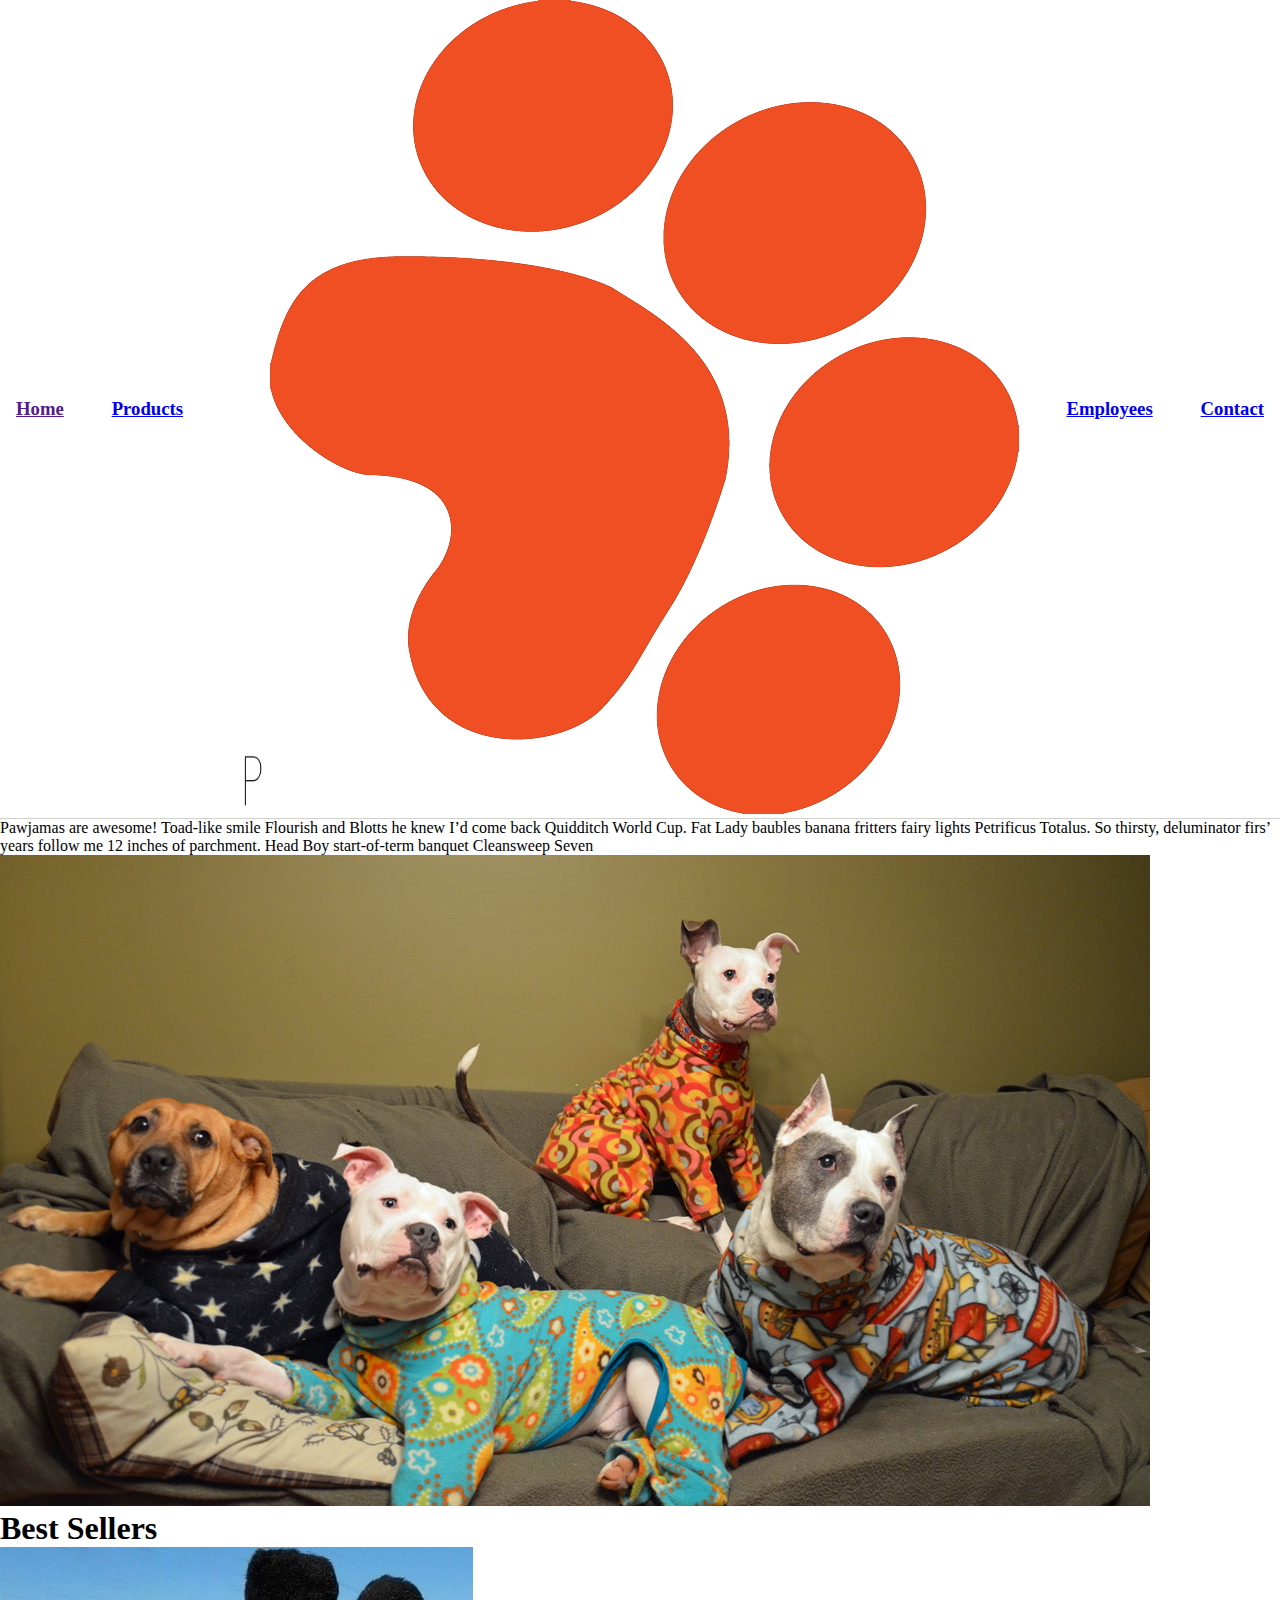
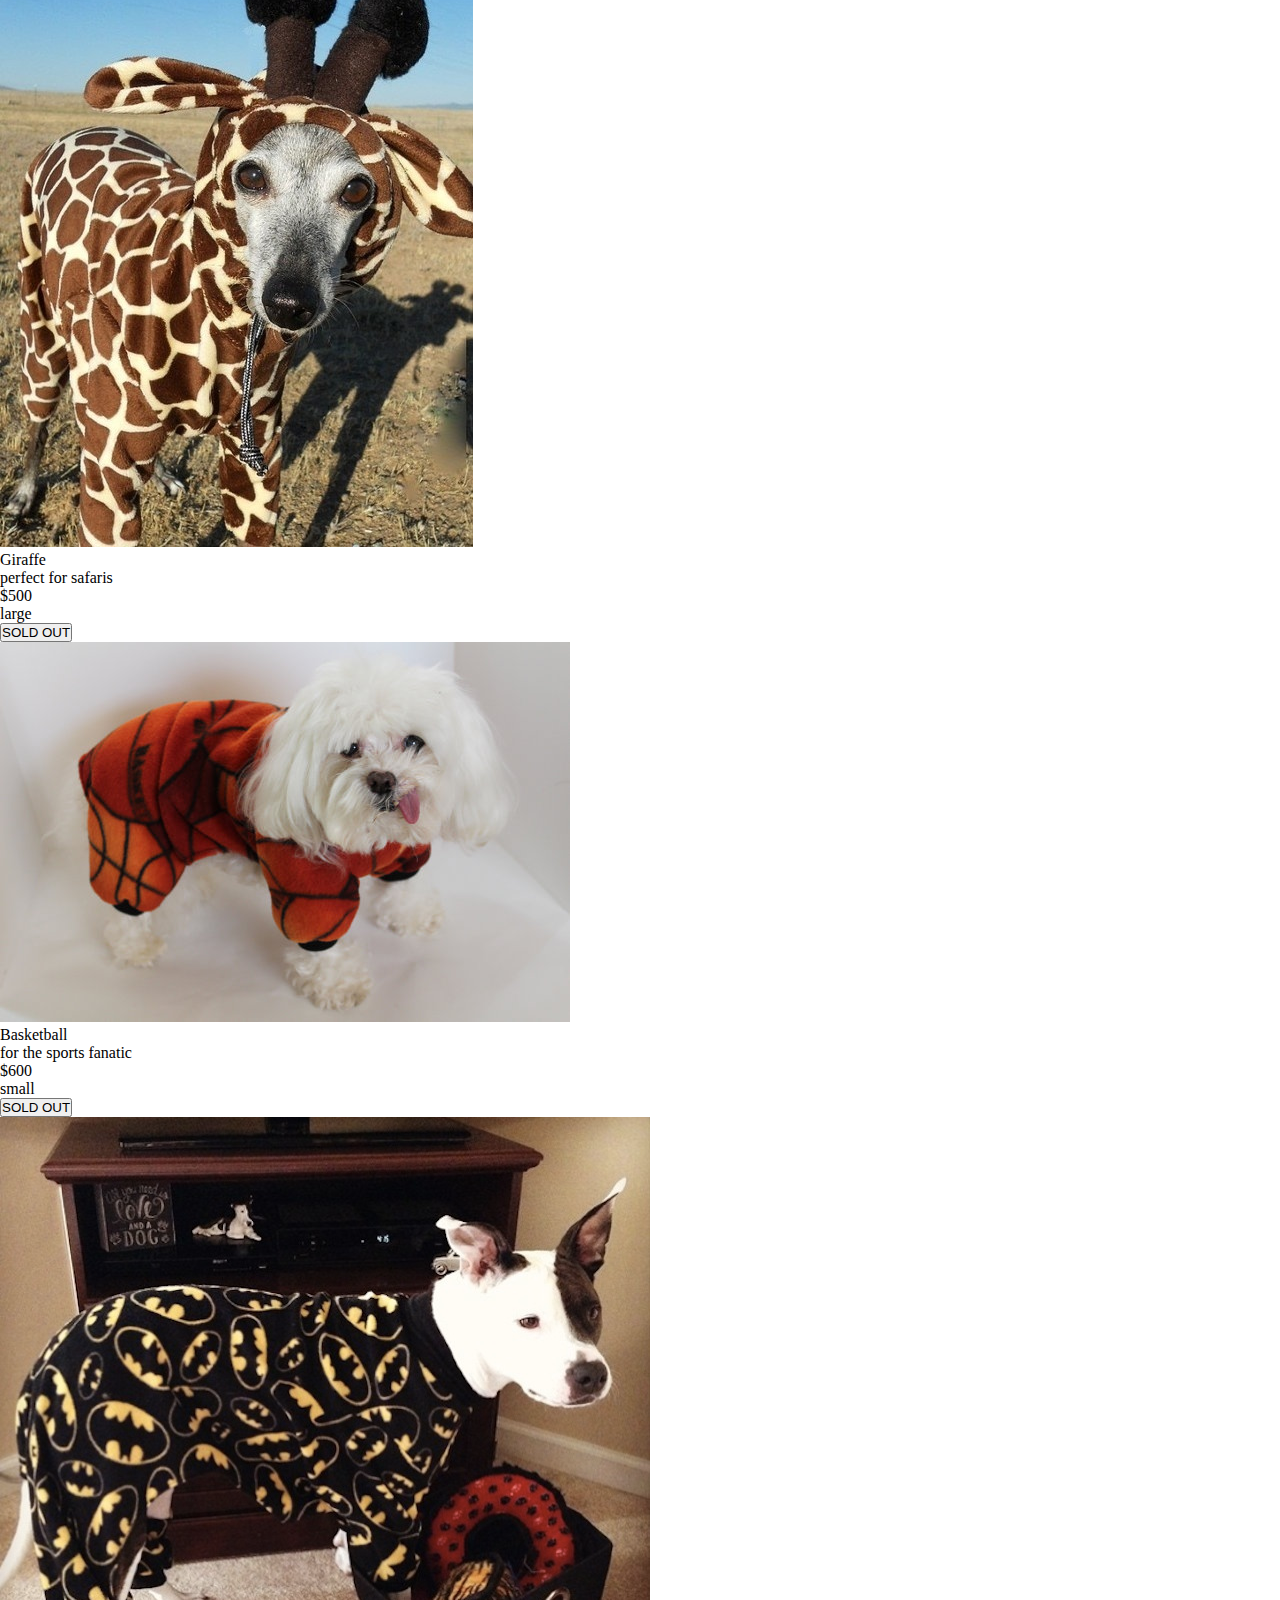
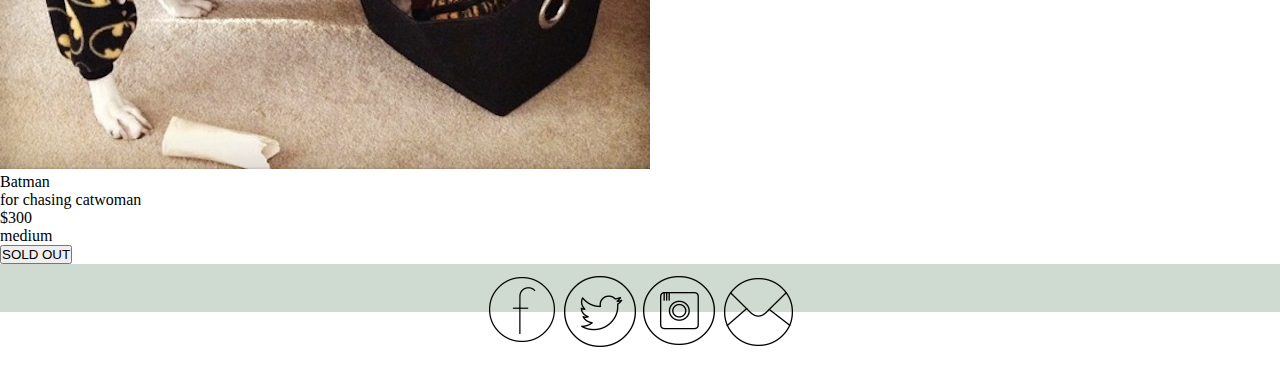
<file: index.html>
<!DOCTYPE html>
<html>
<head>
	<meta charset="utf-8">
	<meta http-equiv="X-UA-Compatible" content="IE=edge">
	<title>Pawjamas</title>
	<link rel="stylesheet" href="css/main.css">
	<link rel="icon" type="image/png" href="img/favicon.ico">
</head>
<body>
	<!-- Full body wrapper -->
	<div class="wrapper">
	<!-- Nav Start -->
		<div class="navbar">
			<ul class="navbar-list">
				<li><a href=""><h3>Home</h3></a></li>
				<li><a href="/products.html"><h3>Products</h3></a></li>
				<li><img src="img/logosmall.png" class="logosmall"><img src="img/logobigcopy.png" class="logobig"</li>
				<li><a href="/employee.html"><h3>Employees</h3></a></li>
				<li><a href="/contact.html"><h3>Contact</h3></a></li>
			</ul>
		</div>
	<!-- Nav End -->
	<!-- Header Text -->
	<header>
		<div class="header-text">
			<p><span class="header-first-word">Pawjamas</span> are awesome! Toad-like smile Flourish and Blotts he knew I’d come back Quidditch World Cup. Fat Lady baubles banana fritters fairy lights Petrificus Totalus. So thirsty, deluminator firs’ years follow me 12 inches of parchment. Head Boy start-of-term banquet Cleansweep Seven </p>
		</div>
	</header>
	<!-- End Header Text -->
	<!-- Hero Image Start -->
	<div class="hero-container">
		<img src="img/heroimg.jpg" alt="Hero Image">
	</div>
	<!-- End Hero Image -->
	<!-- Bestsellers -->
	<div class="bestsellers-container">
		<div class="bestsellers-header">
			<h1>Best Sellers</h1>
		</div>
		<div id="card-container">
			
		</div>
	</div>

	</div>
	<!-- End wrapper -->
	<!-- Start Footer -->
	<footer>
		<div class="footer">
			<div class="social-icons">
				<a href="http://www.facebook.com"><img src="img/smallfacebook.png" class="social-icon-image"></a>
				<a href="http://www.twitter.com"><img src="img/smalltwitter.png" class="social-icon-image"></a>
				<a href="http://www.instagram.com"><img src="img/smallinstagram.png" class="social-icon-image"></a>
				<a href="mailto:donate@nashvillehumane.org"><img src="img/smallemail.png" class="social-icon-image"></a>
			</div>
				<div class="copyright">
					<h3>Pawjamas | &copy;2016</h3>
				</div>
		</div>
	</footer>
	<!-- End Footer -->
<script src="/javascript/main.js"></script>
</body>
</html>
</file>
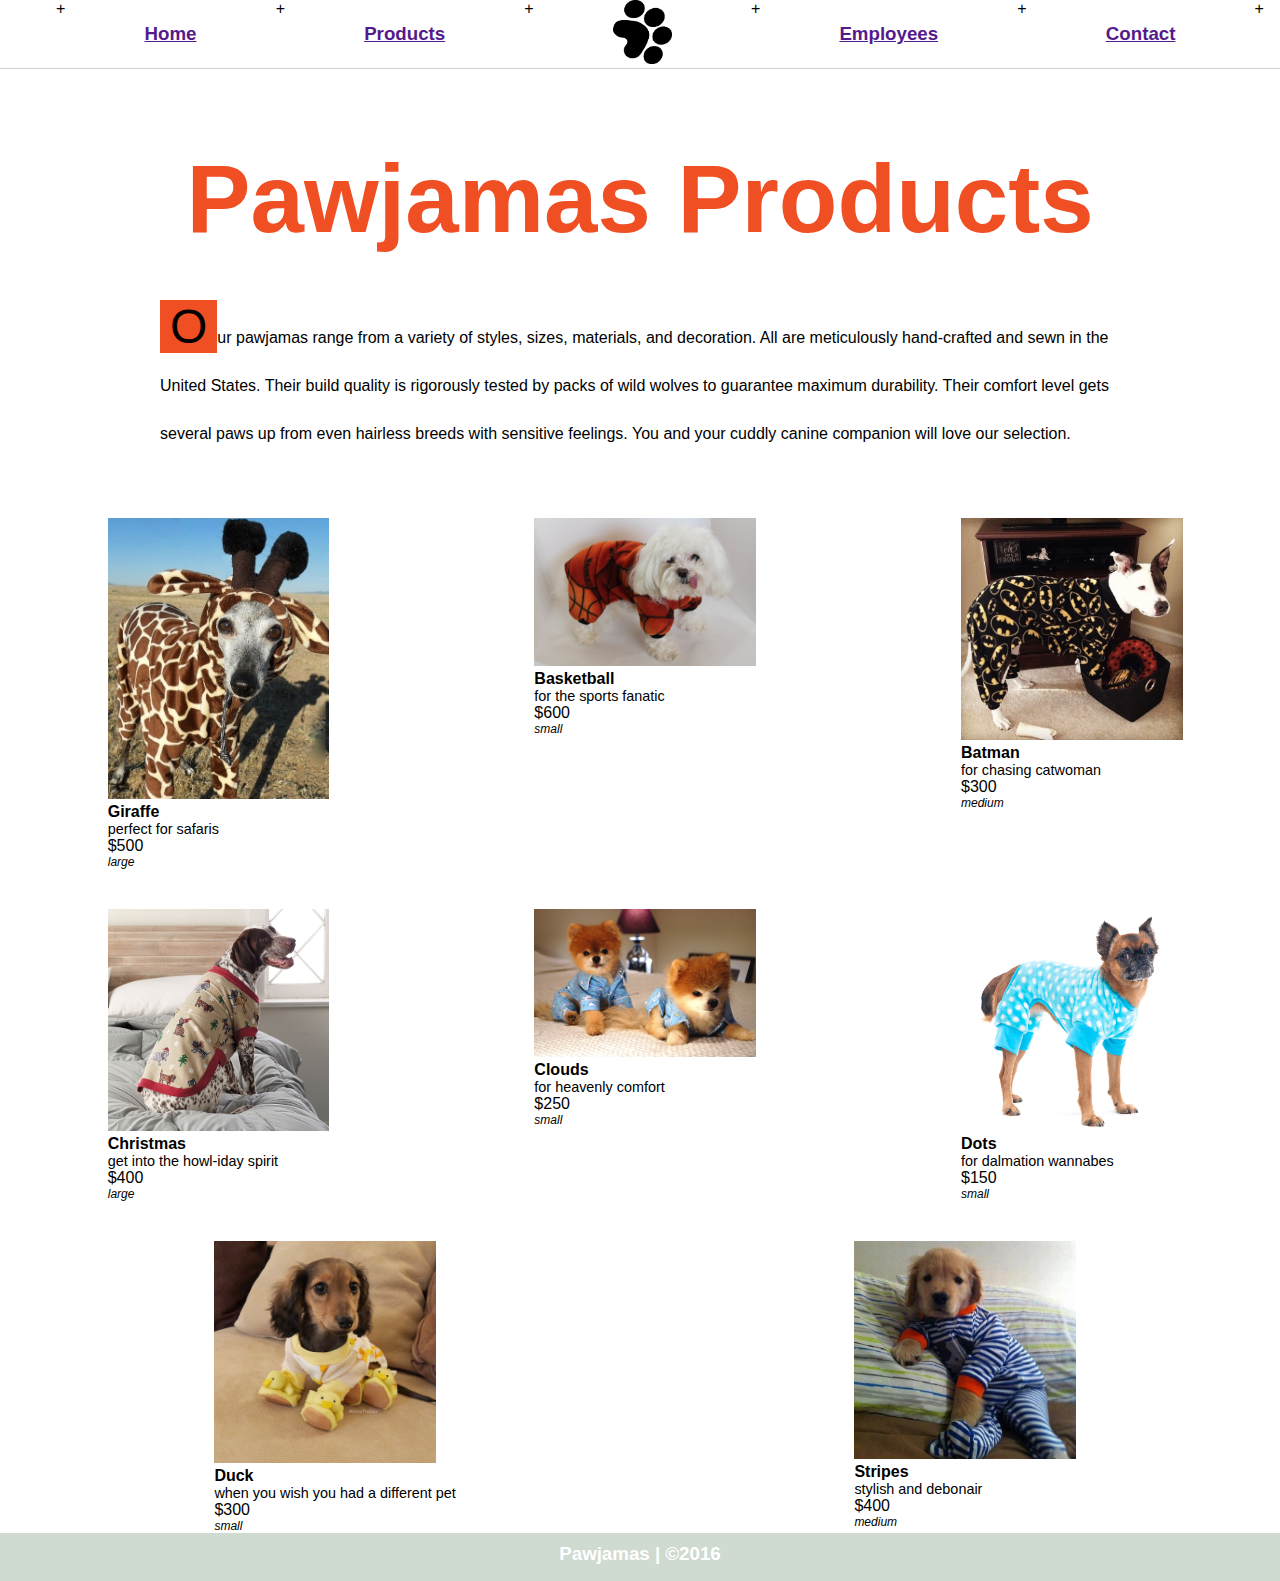
<file: product.html>
<!DOCTYPE html>
<html>
<head>
	<meta charset="utf-8">
	<meta http-equiv="X-UA-Compatible" content="IE=edge">
	<title>Pawjamas Products</title>
	<link rel="stylesheet" href="product.css">
	<script src="/product.js" type="text/javascript" charset="utf-8" async defer></script>
</head>
<body>
		<!-- Full body wrapper -->
	<div class="wrapper">
		<div class="navbar">
			<ul class="navbar-list">
 +				<li><a href=""><h3>Home</h3></a></li>
 +				<li><a href=""><h3>Products</h3></a></li>
 +				<li><a href=""><img src="img/logobig.png" class="logosmall"></a></li>
 +				<li><a href=""><h3>Employees</h3></a></li>
 +				<li><a href=""><h3>Contact</h3></a></li>
 +			</ul>
		</div>
	<article>
		<header id="header">
		</header>
		<section class="intro">
			<div class="title">
				<h1>Pawjamas Products</h1>
			</div>
			<div  class="first">
				<p>
					<span class="letter">O</span>ur pawjamas range from a variety of styles, sizes, materials, and decoration. All are meticulously hand-crafted and sewn in the United States. Their build quality is rigorously tested by packs of wild wolves to guarantee maximum durability. Their comfort level gets several paws up from even hairless breeds with sensitive feelings. You and your cuddly canine companion will love our selection.
				</p>
			</div>
		</section>

<!-- *******divs for javascript product inserts******* -->

		<article id="dogs">
			

		</article>
	</article>
	</div>
	<!-- Start Footer -->
	<footer>
		<div class="footer">
		<h3>Pawjamas | &copy;2016</h3>
		</div>
	</footer>
	<!-- End Footer -->
<scripct src="javascript/main.js"></scripct>
</body>
</html>
</file>
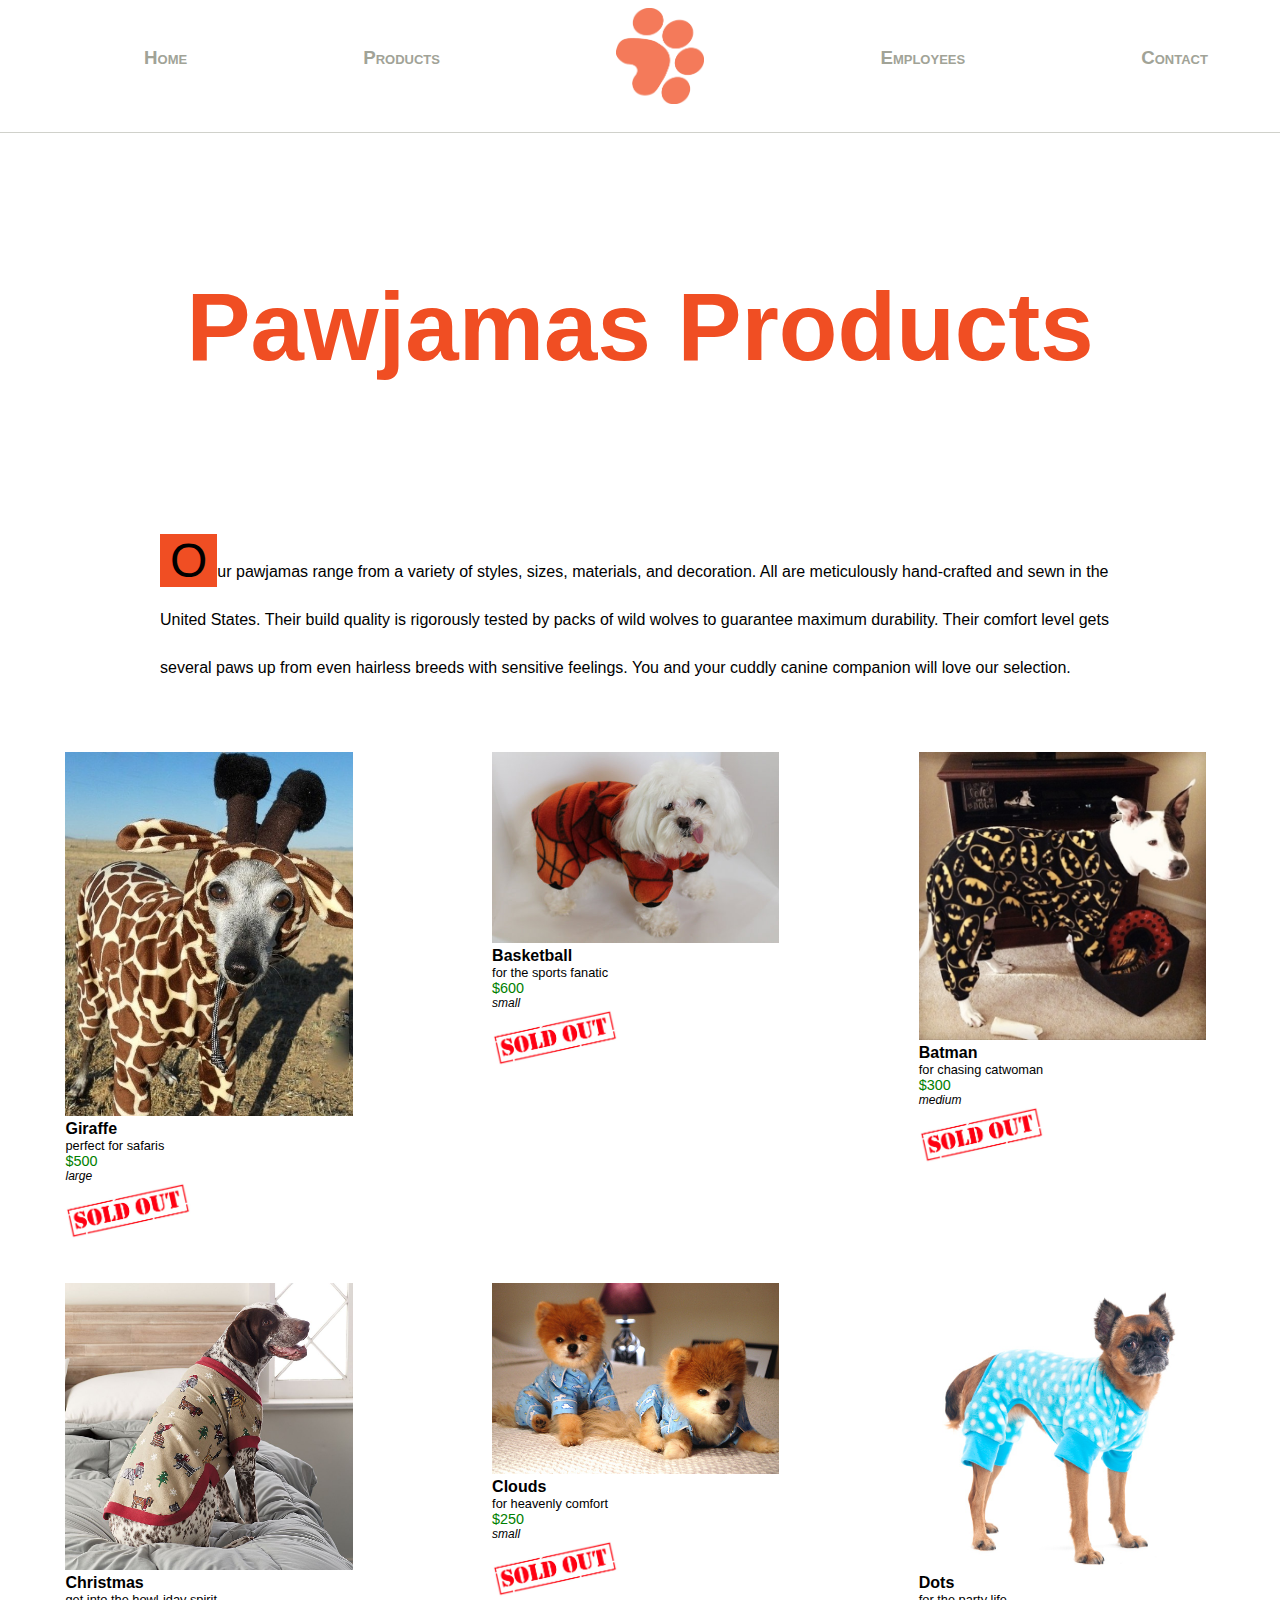
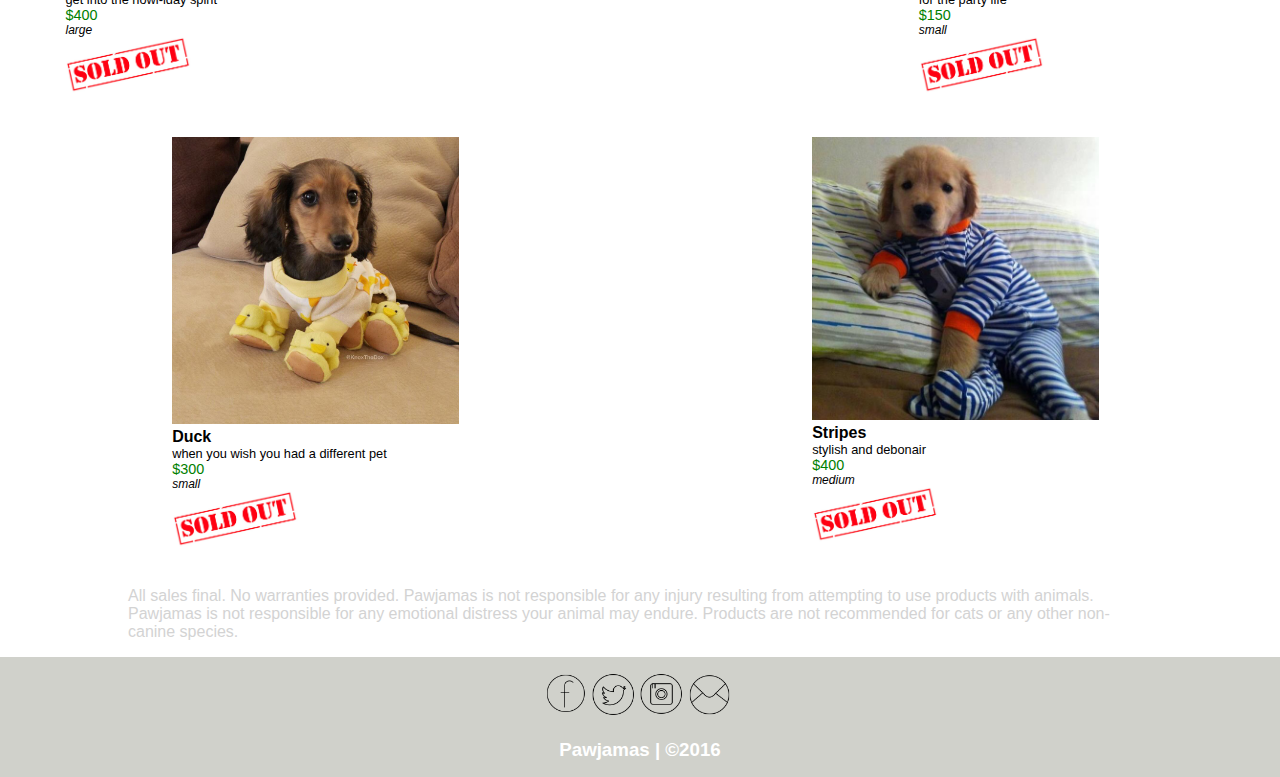
<file: products.html>
<!DOCTYPE html>
<html>
<head>
	<meta charset="utf-8">
	<meta http-equiv="X-UA-Compatible" content="IE=edge">
	<title>Pawjamas Products</title>
	<link rel="stylesheet" href="/css/products.css">
	<!-- <link rel="stylesheet" href="css/main.css"> -->
	<script src="/javascript/products.js" type="text/javascript" charset="utf-8" async defer></script>
</head>
<body>
		<!-- Full body wrapper -->
	<div class="wrapper">
		<!-- Nav Start -->
		<div class="navbar">
			<ul class="navbar-list">
				<li><a href="/index.html"><h3>Home</h3></a></li>
				<li><a href="/products.html"><h3>Products</h3></a></li>
				<li><img src="img/logosmall.png" class="logosmall"><img src="img/logobigcopy.png" class="logobig"</li>
				<li><a href="/employee.html"><h3>Employees</h3></a></li>
				<li><a href="/contact.html"><h3>Contact</h3></a></li>
			</ul>
		</div>
	<!-- Nav End -->
	<article>
		<header id="header">
		</header>
		<section class="intro">
			<div class="title">
				<h1>Pawjamas Products</h1>
			</div>
			<div  class="first">
				<p>
					<span class="letter">O</span>ur pawjamas range from a variety of styles, sizes, materials, and decoration. All are meticulously hand-crafted and sewn in the United States. Their build quality is rigorously tested by packs of wild wolves to guarantee maximum durability. Their comfort level gets several paws up from even hairless breeds with sensitive feelings. You and your cuddly canine companion will love our selection.
				</p>
			</div>
		</section>

<!-- *******divs for javascript product inserts******* -->

		<article id="dogs">
			

		</article>
	</article>
	<article class="disclaimer">
		<p>
			All sales final. No warranties provided. Pawjamas is not responsible for any injury resulting from attempting to use products with animals. Pawjamas is not responsible for any emotional distress your animal may endure. Products are not recommended for cats or any other non-canine species.
		</p>
	</article>
	</div>
	<!-- Start Footer -->
	<footer>
		<div class="footer">
			<div class="social-icons">
				<a href="http://www.facebook.com"><img src="img/smallfacebook.png" class="social-icon-image"></a>
				<a href="http://www.twitter.com"><img src="img/smalltwitter.png" class="social-icon-image"></a>
				<a href="http://www.instagram.com"><img src="img/smallinstagram.png" class="social-icon-image"></a>
				<a href="mailto:donate@nashvillehumane.org"><img src="img/smallemail.png" class="social-icon-image"></a>
			</div>
				<div class="copyright">
					<h3>Pawjamas | &copy;2016</h3>
				</div>
		</div>
	</footer>
	<!-- End Footer -->
</body>
</html>
</file>
<file: css/main.css>
* {
	margin: 0;
	padding: 0;
	box-sizing: border-box;
}

/*Nav Bar Styling*/

.navbar {
	/*display: flex;
	flex-direction: row;
	justify-content: space-between;*/
	width: 100%;
	padding-left: 1rem;
	padding-right: 1rem;
	border-bottom: 1px solid rgba(161, 163, 151, .5);
}

.navbar-list {
	list-style: none;
	display: flex;
	flex-direction: row;
	justify-content: space-between;
}

.navbar-list li {
	align-self: center;
}

.logosmall {
	height: 4rem;
}










/*Footer*/

.wrapper {
		min-height: calc(100vh - 3em);
	}

.footer {
	width: 100%;
	height: 3em;
	background-color: #CFDAD1;
	/*margin-top: 40px;*/
	padding: 10px 0;
	color: white;
	text-align: center;
}
</file>
<file: product.css>
* {
	margin: 0;
	/*padding: 0;*/
	box-sizing: border-box;
	font-family: Futura, sans-serif;
}


/*Nav Bar Styling*/

.navbar {
	/*display: flex;
	flex-direction: row;
	justify-content: space-between;*/
	width: 100%;
	padding-left: 1rem;
	padding-right: 1rem;
	border-bottom: 1px solid rgba(161, 163, 151, .5);
}

.navbar-list {
	list-style: none;
	display: flex;
	flex-direction: row;
	justify-content: space-between;
}

.navbar-list li {
	align-self: center;
}

.logosmall {
	height: 4rem;
}


/*-----product body work-----*/

.first::first-letter {
	color:;
	background-color: #F04E23;
/*	margin: 0;
*/	font-size: 300%;
	text-align: center;
	padding: 0px 10px;
	line-height: 0;
}

.first {
	width: 75%;
	display: block;
	margin: 20px auto;
	line-height: 3;

}

.title {
	margin: 40px, auto;
	font-weight: bolder;
	color: #F04E23;
	text-align: center;
	font-size: 300%;
	display: block;
	height: 225px;
	padding: 75px 0 75px 0;
}
/*
#dogs {

}*/
#dogs {
	display:flex;
	flex-direction: row;
	flex-wrap: wrap;
	margin: 0 auto;
	justify-content: space-around;
	/*align-items: center;*/

}

.productContainer {
	width: 33%;
	margin: 40px auto 0 auto;
	/*align-items: center;*/
	border-color:;
/*	display:flex;
	flex-direction: row;
	flex-wrap: wrap;
	
*/
}

.productContainer > div {
	padding-left: 25%
	/*margin: 0 auto;*/



}

.dogname {
	/*display: block;*/
	font-weight: bold;

}

.dogpic img{
	/*display: block;*/
	max-width: 70%;
	max-height: 70%;
	
}

.dogdesc {
	font-size: 90%
	/*display: block;*/

	
}

.dogsize {
	font-style: italic;
	font-size: 75%
	/*display: block;*/

	
}

.dogprice {
	font-size: 90%
	color: green;
	/*display: block;*/
}




/*Footer*/

.wrapper {
		min-height: calc(100vh - 3em);
	}

.footer {
	width: 100%;
	height: 3em;
	background-color: #CFDAD1;
	/*margin-top: 40px;*/
	padding: 10px 0;
	color: white;
	text-align: center;
}

@media (max-width: 645px){
	#dogs {
		flex-direction: column;
		margin: 0;
		align-items: center;
	}

	.productContainer{
		margin: 2rem auto;
		width: 75%;


	}

	.dogpic {
		max-height: 400px;
		max-width: 400px;
		margin: 0;
	}

}
</file>
<file: css/products.css>
body {
	margin: 0;
	font-family: "Futura", sans-serif;

}

.wrapper {
	min-height: calc(100vh - 7.5em);
	/*background: #8e9eab; 
	background: -webkit-linear-gradient(to top, #8e9eab , #eef2f3); 
	background: linear-gradient(to top, #8e9eab , #eef2f3); */

}

/*Nav Bar Styling*/

.navbar {
	width: 100%;
	padding-left: 1rem;
	padding-right: 1rem;
	border-bottom: 1px solid rgba(161, 163, 151, .5);
}

.navbar-list {
	list-style: none;
	display: flex;
	flex-direction: row;
	justify-content: space-between;
	margin-top: 0;
}

.navbar-list li {
	align-self: center;
}

.navbar-list li a {
	font-weight: lighter;
	color: #A1A397;
	font-variant: small-caps;
	text-decoration: none;
}

.navbar-list li a:hover {
	text-decoration: underline;
	color: rgba(161,163,151,.5);
}

.logobig {
	display: none;
}

.logosmall {
	margin: 0 auto;
	height: 4rem;
	opacity: .75;
}

/*-----product body work-----*/

.first::first-letter {
	color:;
	background-color: #F04E23;
/*	margin: 0;
*/	font-size: 300%;
	text-align: center;
	padding: 0px 10px;
	line-height: 0;
}

.first {
	width: 75%;
	display: block;
	margin: 40px auto;
	line-height: 3;

}

.title {
	margin: 40px, auto;
	font-weight: bolder;
	color: #F04E23;
	text-align: center;
	font-size: 300%;
	display: block;
	height: 225px;
	padding: 75px 0 75px 0;
}

.intro {
	margin-bottom: 40px;

}

#dogs {
	display:flex;
	flex-direction: row;
	flex-wrap: wrap;
	margin: 0 auto;
	justify-content: space-around;
	/*align-items: center;*/

}

.productContainer {
	width: 33%;
	margin: 20px auto 20px auto;
	/*align-items: center;*/
	border-color:;
/*	display:flex;
	flex-direction: row;
	flex-wrap: wrap;
	
*/
}

.productContainer > div {
	padding-left: 15%
	/*margin: 0 auto;*/



}

.dogname {
	/*display: block;*/
	font-weight: bold;

}

.dogpic img{
	/*display: block;*/
	max-width: 80%;
	max-height: 80%

}

.dogpic img::hover {


}

.dogdesc {
	font-size: 80%
	/*display: block;*/

	
}

.dogsize {
	font-style: italic;
	font-size: 75%
	/*display: block;*/

	
}

.dogprice {
	font-size: 90%;
	color: green;
	/*display: block;*/
}

.disclaimer {
	color: lightgray;
	margin: 0 8rem
}

.disclaimer p {
	margin-bottom: 0;
	padding-bottom: 1rem;
}

.soldout img {
	max-width: 35%;
	max-height: 35%;
}


/*Footer*/



.footer {
	width: 100%;
	height: 6.5em;
	background-color: rgba(161, 163, 151, .5);
	padding-top: 1rem;
}

.social-icons {
	width: 12rem;
	display: flex;
	flex-direction: row;
	flex-wrap: 	nowrap;
	margin: 0 auto;

}

.social-icons a {
	width: 50%;
}

.social-icons a:hover {
	opacity: 0.4;;
}

.social-icons img {
	width: 90%;
}

.copyright {
	color: white;
	text-align: center;

}

/*Media Query*/
@media(min-width: 768px) {
	.logosmall {
		display: none;
	}

	.logobig {
		display: inline;
		height: 6rem;
		padding-top: .5rem;
		padding-bottom: .5rem;
		opacity: .75;
	}

	.navbar-list {
		justify-content: space-around;
	}

	.card2 {
		margin-left: 1rem;
		margin-right: 1rem;
	}

}
@media(max-width: 768px) {
	#card-container {
		flex-direction: column;
		/*justify-content: space-around;*/
		align-items: center;
	}
}


@media (max-width: 645px){
	#dogs {
		flex-direction: column;
		margin: 0;
		align-items: center;
	}

	.productContainer{
		margin: 2rem 2rem;
		width: 75%;


	}

	.dogpic {
		max-height: 400px;
		max-width: 400px;
		margin: 0;
	}

}
</file>
